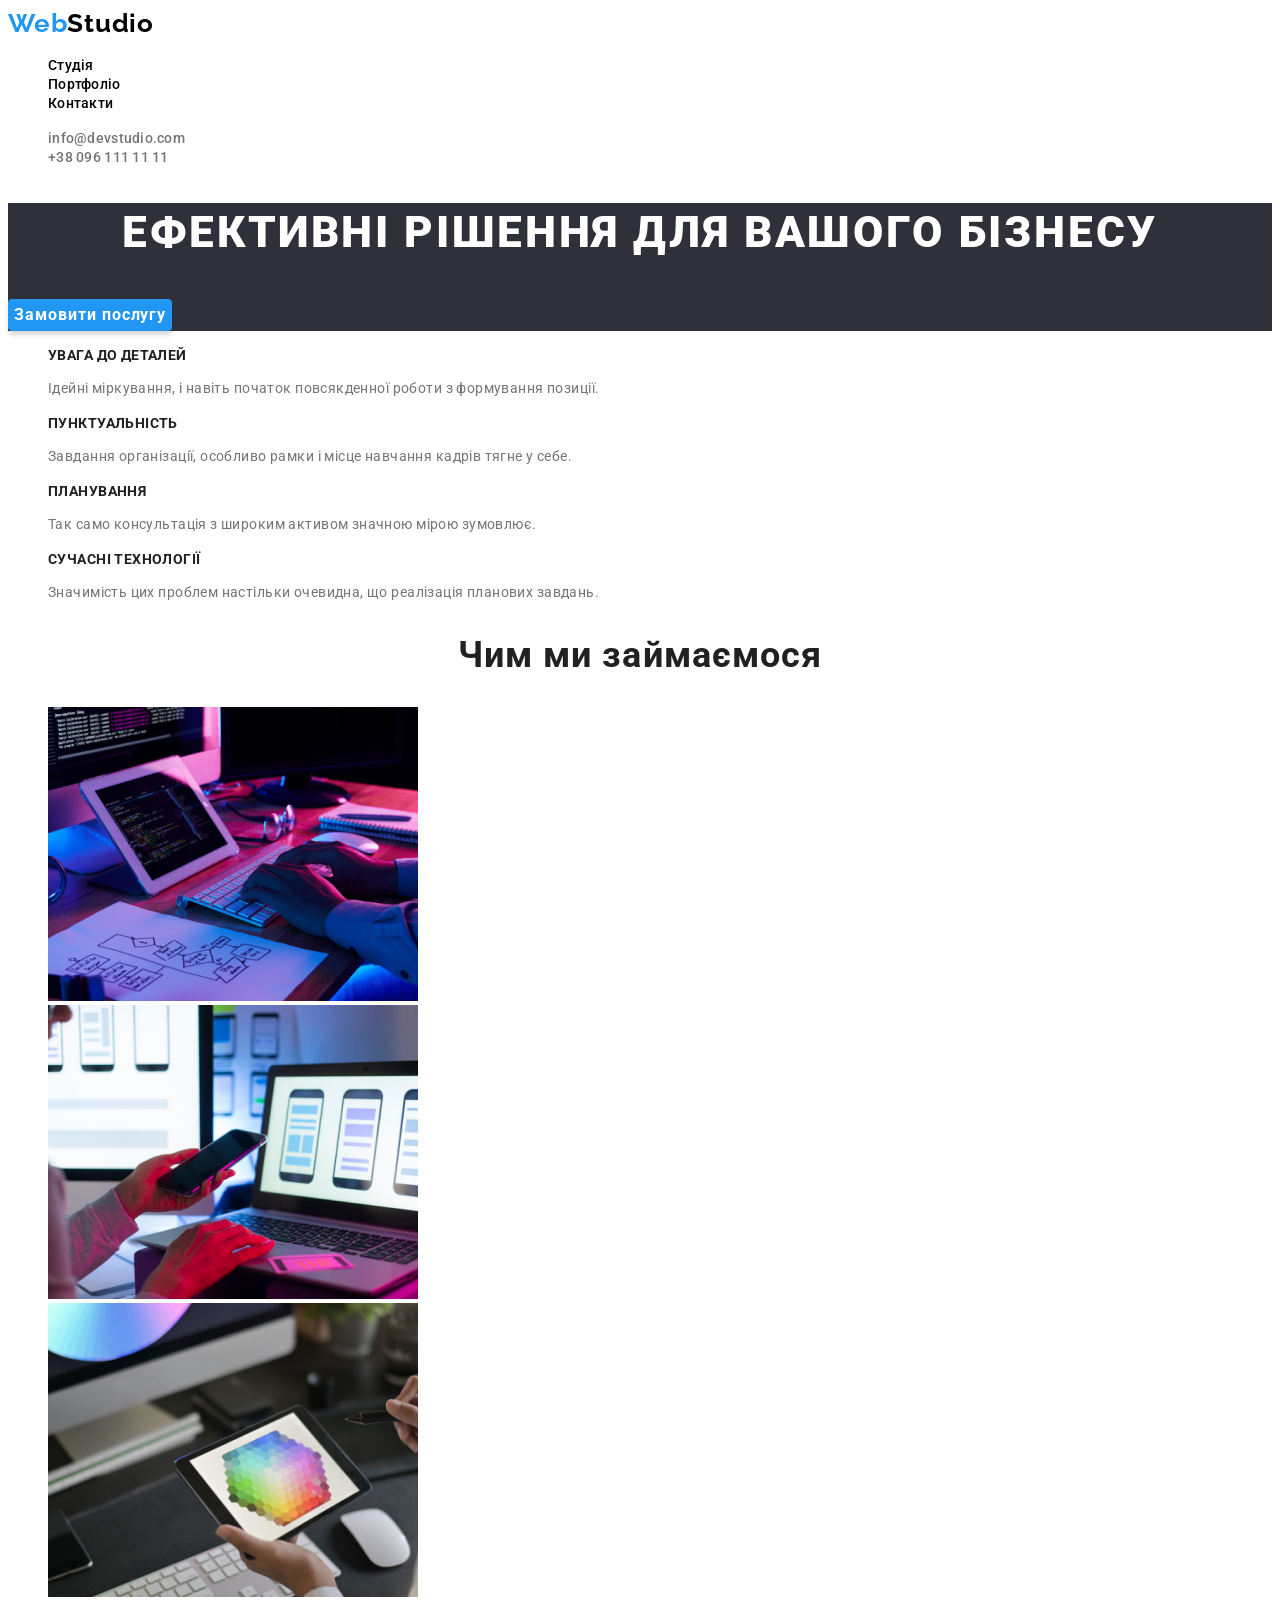
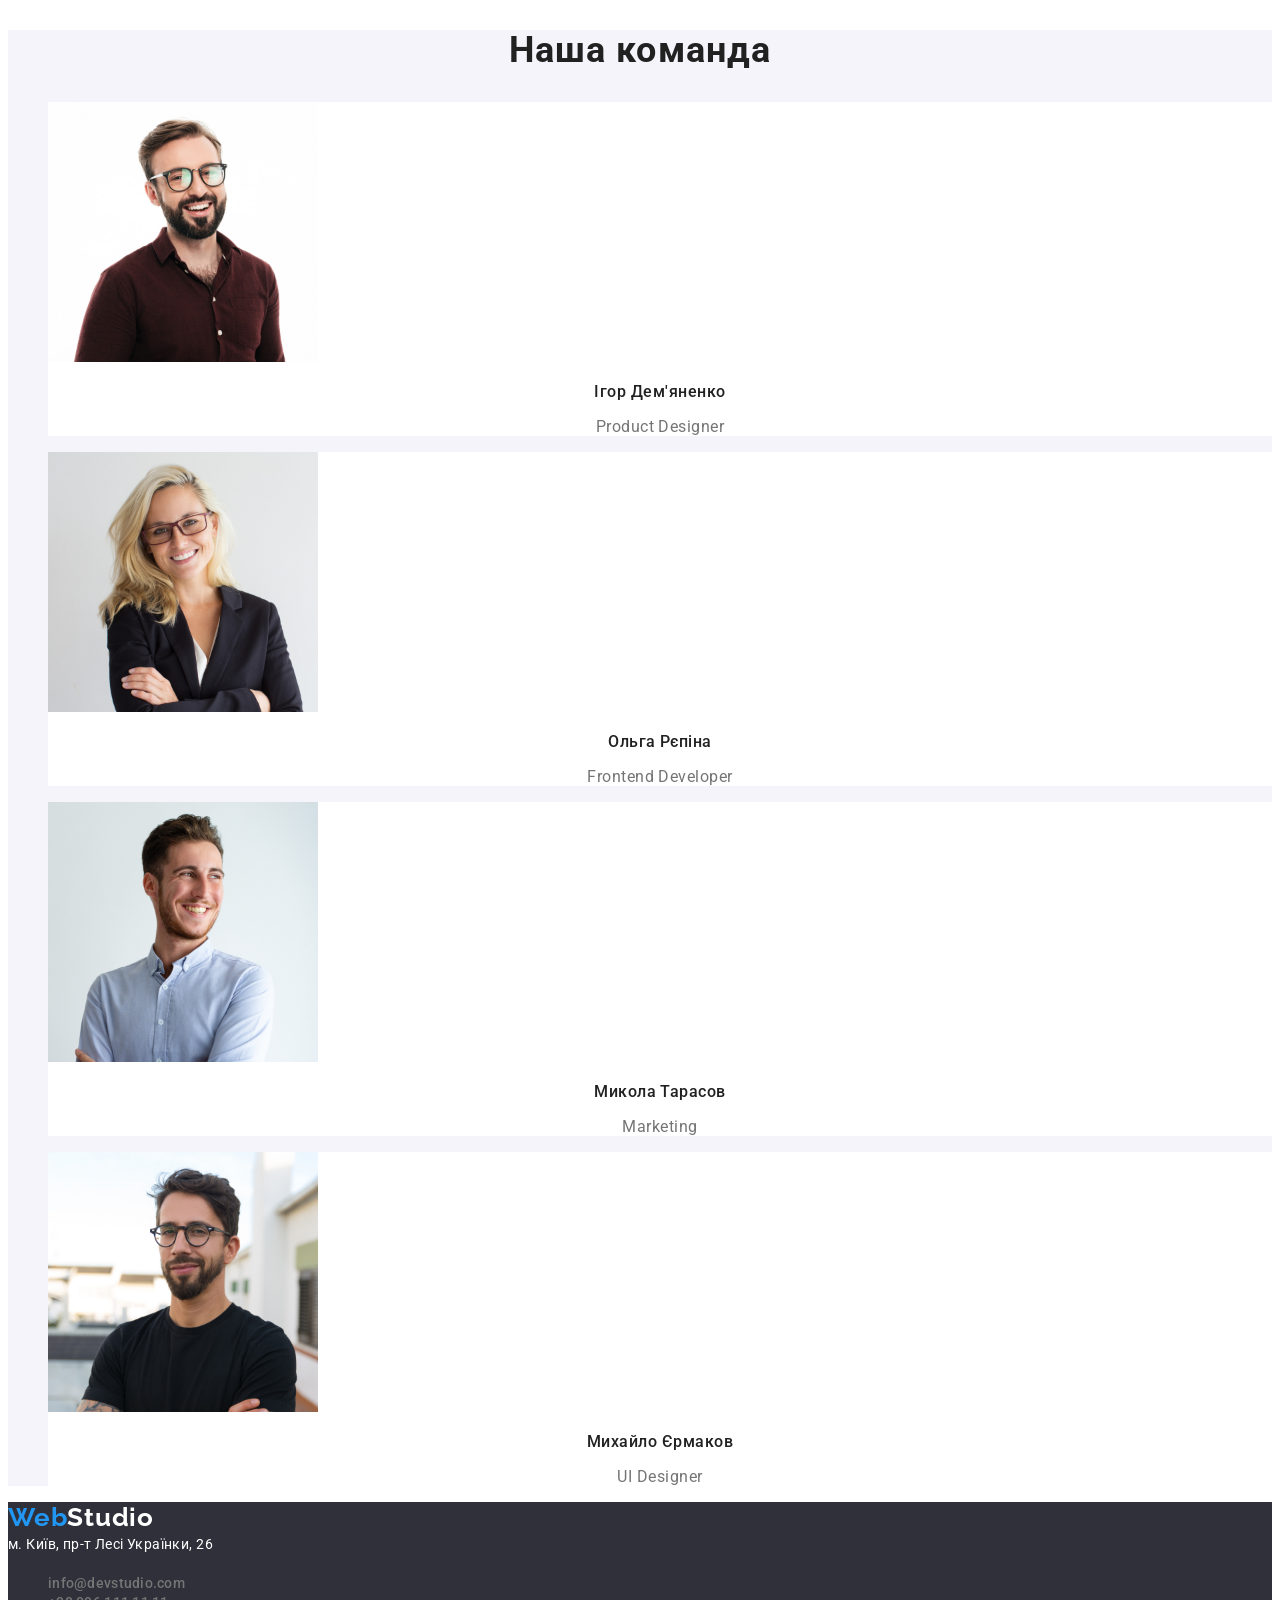
<file: index.html>
<!DOCTYPE html>
<html lang="uk">
<head>
    <meta charset="UTF-8">
    <meta http-equiv="X-UA-Compatible" content="IE=edge">
    <meta name="viewport" content="width=device-width, initial-scale=1.0">
    <title>WebStudio</title>
    
    <link rel="preconnect" href="https://fonts.googleapis.com">
    <link rel="preconnect" href="https://fonts.gstatic.com" crossorigin>
    <link href="https://fonts.googleapis.com/css2?family=Raleway:wght@700&family=Roboto:wght@400;500;700;900&display=swap" rel="stylesheet">
    <link rel="stylesheet" href="./css/styles.css">
</head>
<body>
    <!--Header-->
    <header>
        
        <!--Navigation bar-->
        <nav>
            <a class="logo-header" href="./index.html"><span class="accent-logo">Web</span>Studio</a>

            <ul>
                <li><a class="navigation-bar" href="./index.html">Студія</a></li>
                <li><a class="navigation-bar" href="./portfolio.html">Портфоліо</a></li>
                <li><a class="navigation-bar" href="#">Контакти</a></li>     
            </ul>
        </nav>

        <!--Contact info-->
        <ul>
            <li><a class="contact-info" href="mailto:info@devstudio.com">info@devstudio.com</a></li>
            <li><a class="contact-info" href="tel:+380961111111">+38 096 111 11 11</a></li>       
        </ul>
    </header>
    <!--Main content-->
    <main>

        <!--Main section-->
        <section class="main-section">
            <h1 class="main-title">Ефективні рішення для вашого бізнесу</h1>
            <button class="order-button" type="button">Замовити послугу</button>
        </section>

        <!--Features section-->
        <section class="features-section">
            <h2 class="visually-hidden">Наші особливості</h2>
            <ul>
                <li>
                    <h3 class="features-title">УВАГА ДО ДЕТАЛЕЙ</h3>
                    <p class="features-text">
                        Ідейні міркування, і навіть початок повсякденної роботи з формування позиції.
                    </p>
                </li>
                <li>
                    <h3 class="features-title">ПУНКТУАЛЬНІСТЬ</h3>
                    <p class="features-text">
                        Завдання організації, особливо рамки і місце навчання кадрів тягне у себе.
                    </p>
                </li>
                <li>
                    <h3 class="features-title">ПЛАНУВАННЯ</h3>
                    <p class="features-text">
                        Так само консультація з широким активом значною мірою зумовлює.
                    </p>
                </li>
                <li>
                    <h3 class="features-title">СУЧАСНІ ТЕХНОЛОГІЇ</h3>
                    <p class="features-text">
                        Значимість цих проблем настільки очевидна, що реалізація планових завдань.
                    </p>
                </li>
            </ul>
        </section>
        
        <!--Activity section-->
        <section class="activity-section">
            <h2 class="activity-title">Чим ми займаємося</h2>
            <ul>
                <li>
                    <img src="./images/image1.jpg" alt="Людина за комп'ютером" width="370" height="294"/>   
                </li>
                <li>
                    <img src="./images/image2.jpg" alt="Прототип мобільного дадатку" width="370" height="294"/>
                </li>
                <li>
                    <img src="./images/image3.jpg" alt="Людина з планшетом" width="370" height="294"/></li>
            </ul>
        </section>

        <!--Team Section-->
        <section class="team-section">
            <h2 class="team-title">Наша команда</h2>
            <ul>
                <li class="team-list">
                    <img src="./images/image4.jpg" alt="Чоловік в окулярах" width="270" height="260" />
                    <h3 class="team-name">Ігор Дем'яненко</h3>
                    <p class="team-position">Product Designer</p>
                </li>
                <li class="team-list">
                    <img src="./images/image5.jpg" alt="Жінка в окулярах" width="270" height="260" />
                    <h3 class="team-name">Ольга Рєпіна</h3>
                    <p class="team-position">Frontend Developer</p>
                </li>
                <li class="team-list">
                    <img src="./images/image6.jpg" alt="Чоловік в сорочці" width="270" height="260" />
                    <h3 class="team-name">Микола Тарасов</h3>
                    <p class="team-position">Marketing</p>
                </li>
                <li class="team-list">
                    <img src="./images/image7.jpg" alt="Чоловік в чорній футболці" width="270px" height="260px" />
                    <h3 class="team-name">Михайло Єрмаков</h3>
                    <p class="team-position">UI Designer</p>
                </li>   
            </ul>
        </section>

    </main>
    
    <!--Footer-->
    <footer class="footer">
        <a class="logo-footer" href="./index.html"><span class="accent-logo">Web</span>Studio</a>
        <address class="address-section">
            <a class="footer-address" href="https://www.google.com/maps/d/u/0/viewer?mid=10uSM3H-mIU3GznYo2szRIEphczw&hl=en_US&ll=50.42732700000001%2C30.538092&z=17" target="_blank" rel="noopener noreferrer nofollow">м. Київ, пр-т Лесі Українки, 26</a>
        <ul>
            
            <li><a class="contact-info" href="mailto:info@devstudio.com">info@devstudio.com</a></li>
            <li><a class="contact-info" href="tel:+380961111111">+38 096 111 11 11</a></li>
        </ul>
        </address>
    </footer>
</body>
</html>
</file>
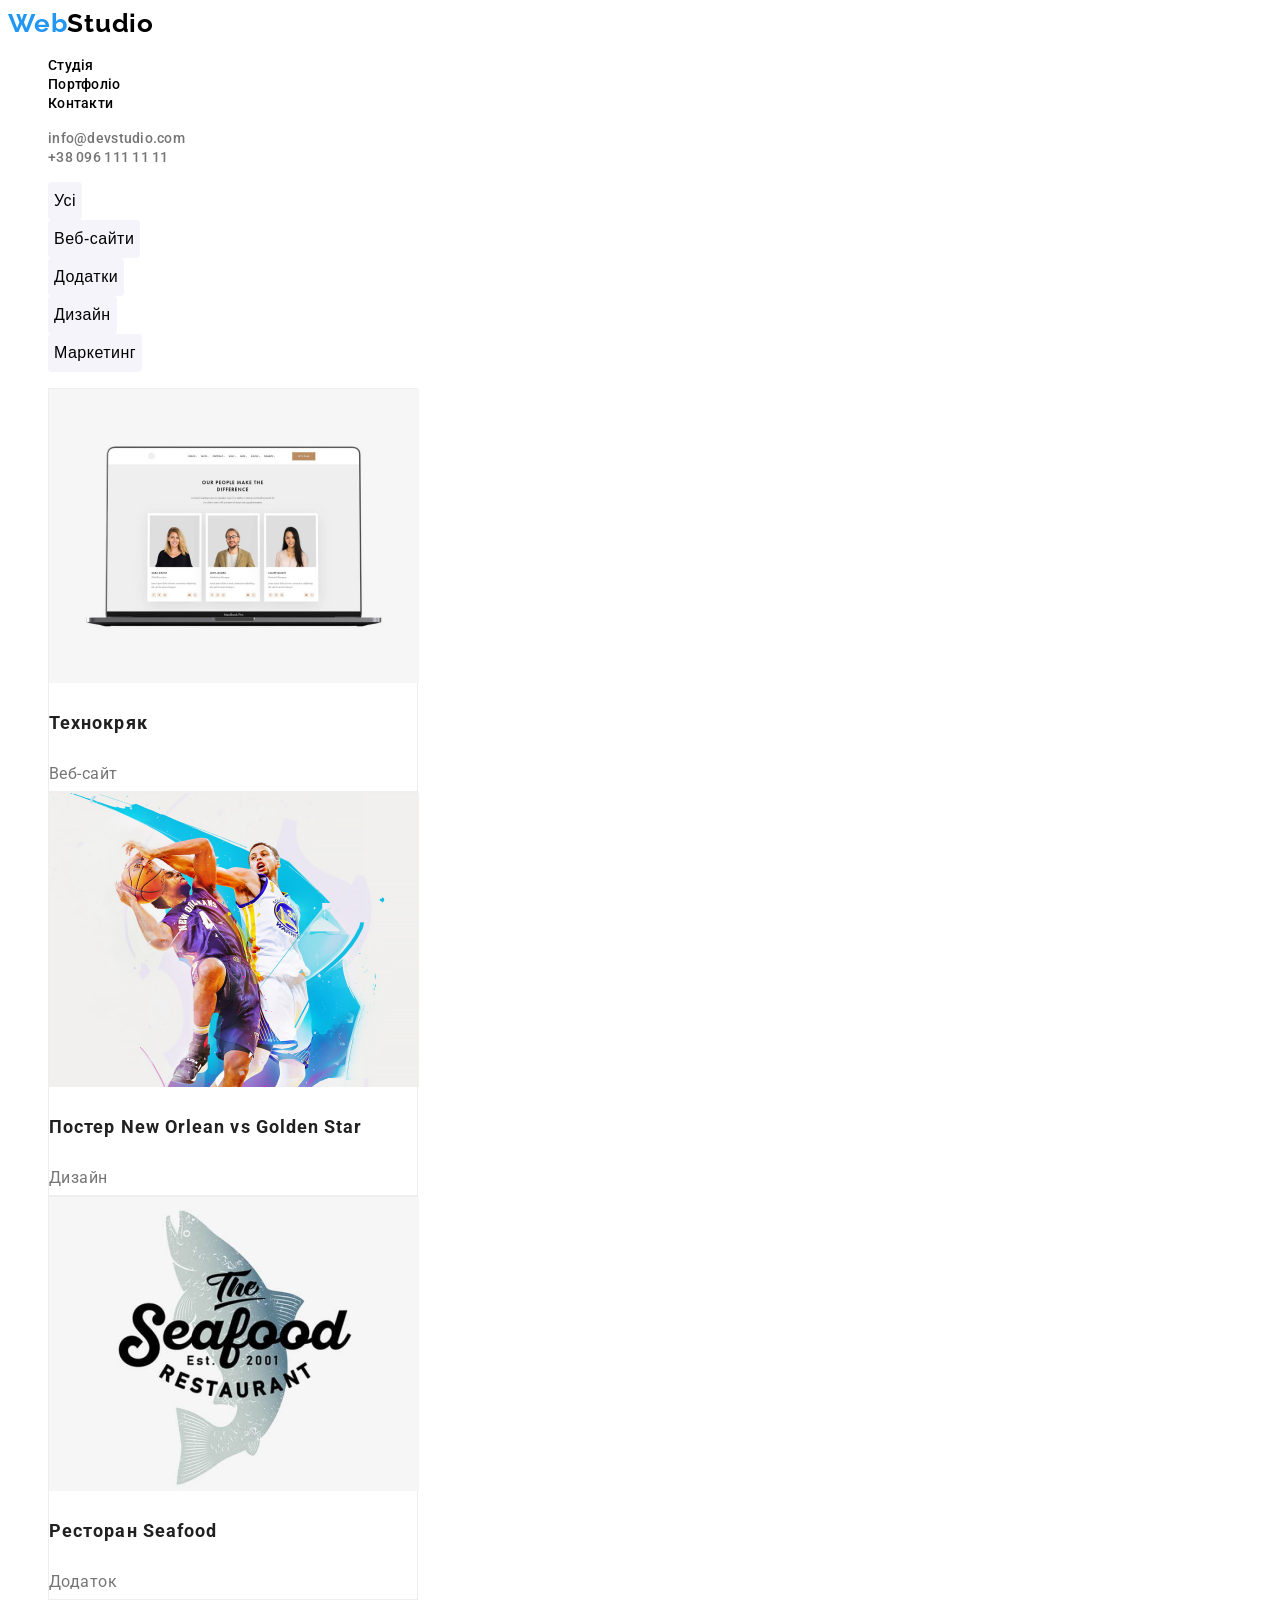
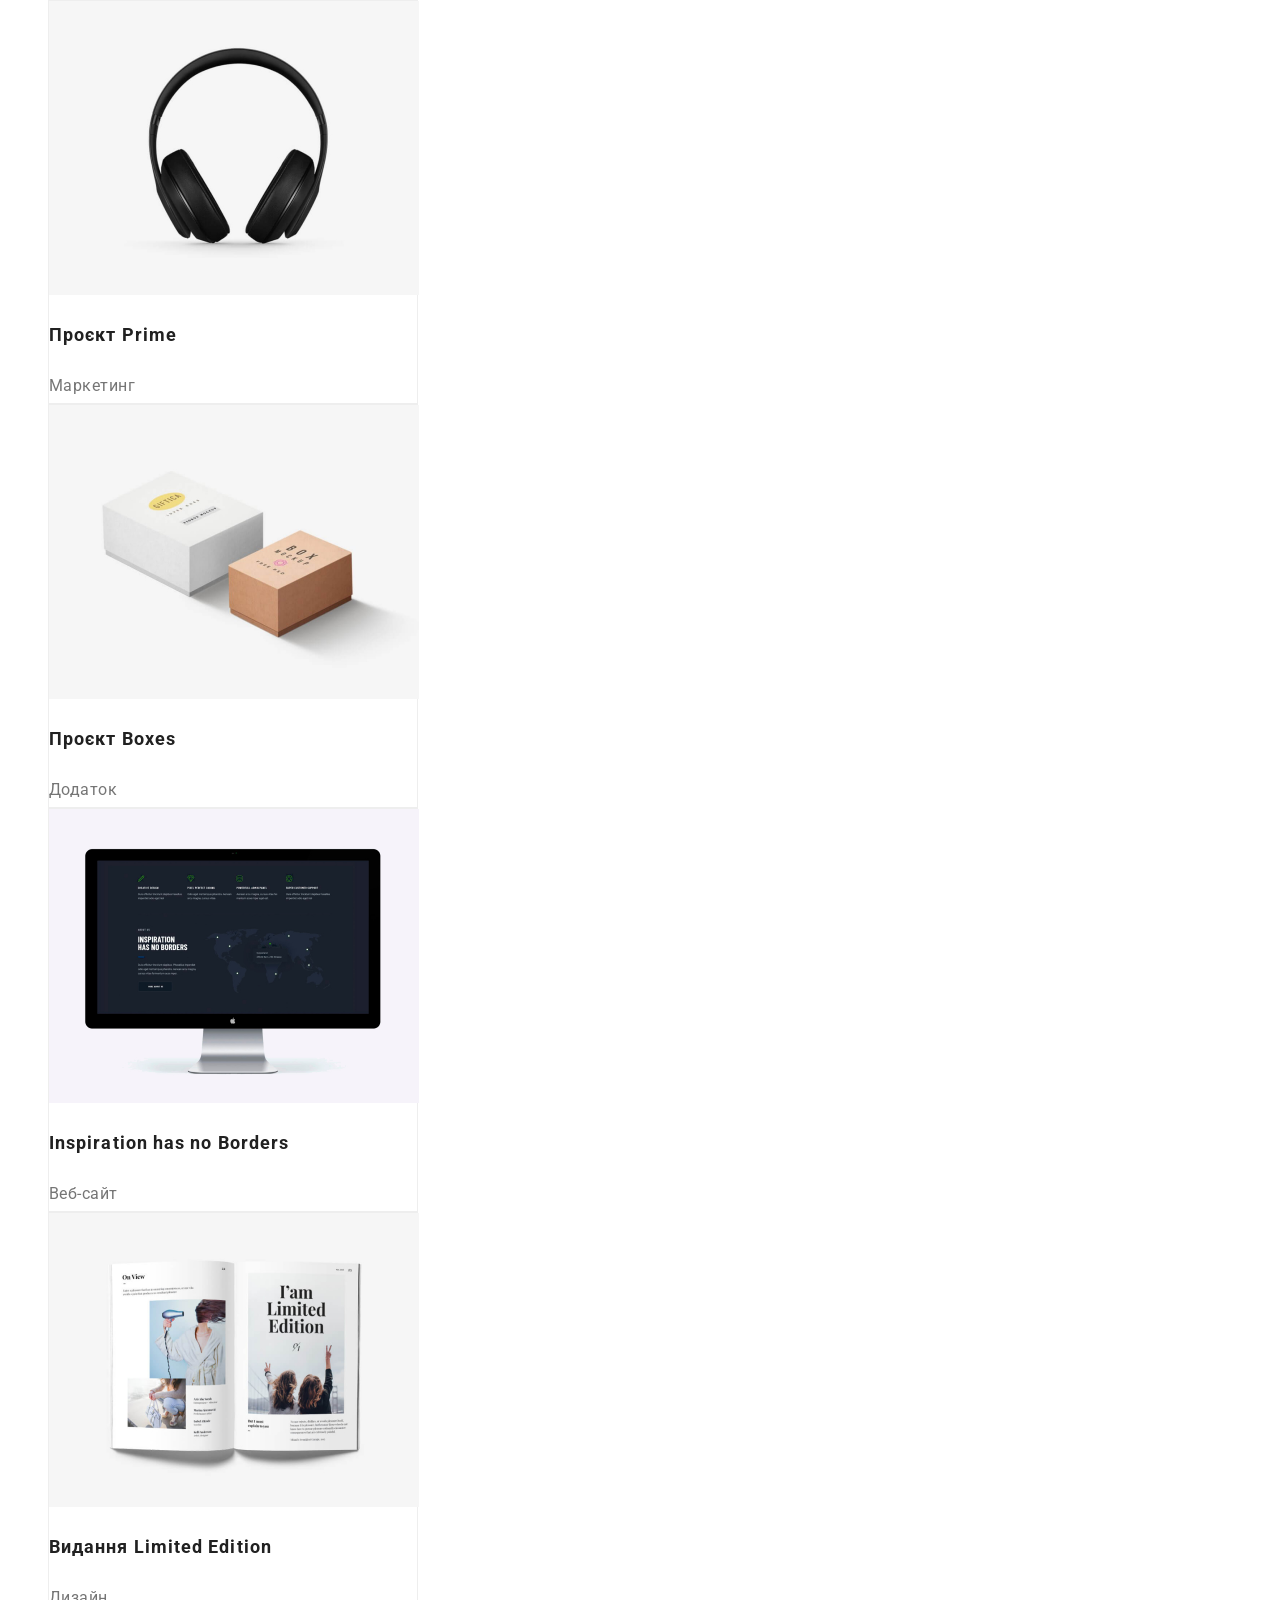
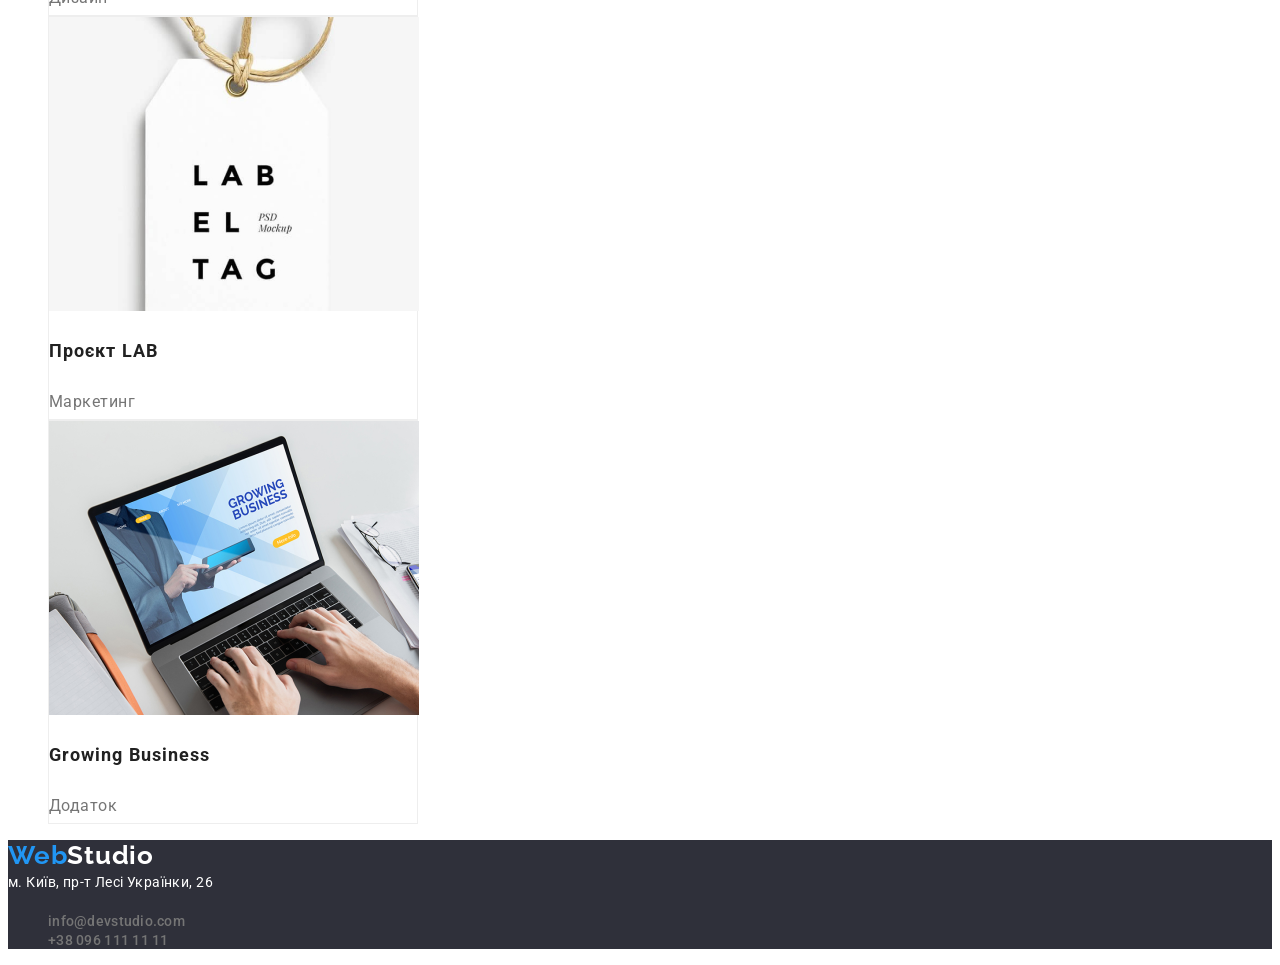
<file: portfolio.html>
<!DOCTYPE html>
<html lang="uk">
<head>
    <meta charset="UTF-8">
    <meta http-equiv="X-UA-Compatible" content="IE=edge">
    <meta name="viewport" content="width=device-width, initial-scale=1.0">
    <title>Document</title>
   
    <link rel="preconnect" href="https://fonts.googleapis.com">
    <link rel="preconnect" href="https://fonts.gstatic.com" crossorigin>
    <link href="https://fonts.googleapis.com/css2?family=Raleway:wght@700&family=Roboto:wght@400;500;700;900&display=swap" rel="stylesheet">
     <link rel="stylesheet" href="./css/styles.css">
</head>
<body>
    <!--Header-->
    <header>
        <!--Navigation bar-->
        <nav>
            <a class="logo-header" href="./index.html"><span class="accent-logo">Web</span>Studio</a>
        
            <ul>
                <li><a class="navigation-bar" href="./index.html">Студія</a></li>
                <li><a class="navigation-bar" href="#">Портфоліо</a></li>
                <li><a class="navigation-bar" href="#">Контакти</a></li>
            </ul>
        </nav>
        
        <!--Contact info-->
        <ul>
            <li><a class="contact-info" href="mailto:info@devstudio.com">info@devstudio.com</a></li>
            <li><a class="contact-info" href="tel:+380961111111">+38 096 111 11 11</a></li>
        </ul>
    </header>
    <main>

        <!--Filter section-->
        <section>
            <ul>
                <li><button class="filter-button" type="button">Усі</button></li>
                <li><button class="filter-button" type="button">Веб-сайти</button></li>
                <li><button class="filter-button" type="button">Додатки</button></li>
                <li><button class="filter-button" type="button">Дизайн</button></li>
                <li><button class="filter-button" type="button">Маркетинг</button></li>
            </ul>
       
            <ul>
                <li class="all-list">
                    <img src="./images/techno.jpg" alt="Прототип веб-сайту" width="370" height="294">
                    <h3 class="project-name">Технокряк</h3>
                    <p class="project">Веб-сайт</p>
                </li>
                <li class="all-list">
                    <img src="./images/neworlean.jpg" alt="Двоє баскетболістів" width="370" height="294">
                    <h3 class="project-name">Постер New Orlean vs Golden Star</h3>
                    <p class="project">Дизайн</p>
                </li>
                <li class="all-list">
                    <img src="./images/seafood.jpg" alt="Лого ресторану морепродуктів" width="370" height="294">
                    <h3 class="project-name">Ресторан Seafood</h3>
                    <p class="project">Додаток</p>
                </li>
                <li class="all-list">
                    <img src="./images/prime.jpg" alt="Навушники" width="370" height="294">
                    <h3 class="project-name">Проєкт Prime</h3>
                    <p class="project">Маркетинг</p>
                </li>
                <li class="all-list">
                    <img src="./images/boxes.jpg" alt="Дві коробки" width="370" height="294">
                    <h3 class="project-name">Проєкт Boxes</h3>
                    <p class="project">Додаток</p>
                </li>
                <li class="all-list">
                    <img src="./images/inspiration.jpg" alt="Монітор комп'ютеру" width="370" height="294">
                    <h3 class="project-name">Inspiration has no Borders</h3>
                    <p class="project">Веб-сайт</p>
                </li>
                <li class="all-list">
                    <img src="./images/limited.jpg" alt="Розкрита книга" width="370" height="294">
                    <h3 class="project-name">Видання Limited Edition</h3>
                    <p class="project">Дизайн</p>
                </li>
                <li class="all-list">
                    <img src="./images/lab.jpg" alt="Лого проекту" width="370" height="294">
                    <h3 class="project-name">Проєкт LAB</h3>
                    <p class="project">Маркетинг</p>
                </li>
                <li class="all-list">
                    <img src="./images/business.jpg" alt="Людина за ноутбуком" width="370" height="294">
                    <h3 class="project-name">Growing Business</h3>
                    <p class="project">Додаток</p>
                </li>
            </ul>
        </section>

    </main>

    <!--Footer-->
    <footer class="footer">
        <a class="logo-footer" href="./index.html"><span class="accent-logo">Web</span>Studio</a>
        <address class="address-section">
            <a class="footer-address" href="https://www.google.com/maps/d/u/0/viewer?mid=10uSM3H-mIU3GznYo2szRIEphczw&hl=en_US&ll=50.42732700000001%2C30.538092&z=17"
                target="_blank" rel="noopener noreferrer nofollow">м. Київ, пр-т Лесі Українки, 26</a>
            <ul>
        
                <li><a class="contact-info" href="mailto:info@devstudio.com">info@devstudio.com</a></li>
                <li><a class="contact-info" href="tel:+380961111111">+38 096 111 11 11</a></li>
            </ul>
        </address>
    </footer>
</body>
</html>
</file>
<file: css/styles.css>
:root {
--main-color: #2F303A;
--second-color: #F5F4FA;
--main-text-color: #212121;
--second-text-color: #757575;
--accent-text-color: #2196F3;
--logo-text-header: #000000;
--logo-text-footer: #fff;
--body-color: #fff;
--second-body-color: #F5F4FA;
}
body {
    font-family: 'Roboto', sans-serif;
    font-weight: 400;
    background-color: var(--body-color);
}

/*Header*/

.logo-header {
    font-family: 'Raleway';
    font-weight: 700;
    font-size: 26px;
    line-height: 1.192;
    letter-spacing: 0.03em;
    text-decoration: none;
    color: var(--logo-text-header);
}

.accent-logo {
    color: var(--accent-text-color);
}

li {
    list-style-type: none;
}

.navigation-bar {
    text-decoration: none;
    font-weight: 500;
    font-size: 14px;
    line-height: 1.142;
    letter-spacing: 0.02em;
    color: var(--main-text-color), #212121;
}

.contact-info {
    font-style: normal;
    text-decoration: none;
    font-weight: 500;
    font-size: 14px;
    line-height: 1.142;
    letter-spacing: 0.02em;
    color: var(--second-text-color);
}

.navigation-bar:hover,
.navigation-bar:focus{
    color: var(--accent-text-color);
}

.contact-info:hover,
.contact-info:focus {
    color: var(--accent-text-color);
}

/*Main body of main page*/

/*main section*/

.main-section {
background-color: var(--main-color);
}
.main-title {
font-weight: 900;
font-size: 44px;
line-height: 1.363;
text-align: center;
letter-spacing: 0.06em;
text-transform: uppercase;
color: var(--body-color);
}


button {
    border: none;
    cursor: pointer;
}
.order-button {
    background: var(--accent-text-color);
    box-shadow: 0px 4px 4px rgba(0, 0, 0, 0.15);
    border-radius: 4px;
    font-family: inherit;
    font-weight: 700;
    font-size: 16px;
    line-height: 1.875;
    display: flex;
    align-items: center;
    text-align: center;
    letter-spacing: 0.06em;
    color: var(--body-color);
}

.order-button:hover,
.order-button:focus {
    background: #188CE8;
    box-shadow: 0px 4px 4px rgba(0, 0, 0, 0.15);
    border-radius: 4px;
}

/*features section*/

.features-section {
    background: var(--body-color);
}
.visually-hidden {
    position: absolute;
    white-space: nowrap;
    width: 1px;
    height: 1px;
    overflow: hidden;
    border: 0;
    padding: 0;
    clip: rect(0 0 0 0);
    clip-path: inset(50%);
    margin: -1px;
}

.features-title{
    font-weight: 700;
    font-size: 14px;
    line-height: 1.142;
    letter-spacing: 0.03em;
    text-transform: uppercase;
    color: var(--main-text-color);
}

.features-text {
    font-size: 14px;
    line-height: 1.714;
    letter-spacing: 0.03em;
    color: var(--second-text-color);
}

/*activity section*/

.activity-section {
    background-color: var(--body-color);
}

.activity-title,
.team-title {
    font-weight: 700;
    font-size: 36px;
    line-height: 1.166;
    text-align: center;
    letter-spacing: 0.03em;
    color: var(--main-text-color);
}

/*team section*/

.team-section {
    background: var(--second-body-color);
}

.team-list {
    background-color: var(--body-color);
}

.team-name {
    font-weight: 500;
    font-size: 16px;
    line-height: 1.187;
    letter-spacing: 0.03em;
    text-align: center;
    color: var(--main-text-color);
}

.team-position {
    font-size: 16px;
    line-height: 1.187;
    letter-spacing: 0.03em;
    text-align: center;
    color: var(--second-text-color);
}

/*Footer*/

.footer {
    background-color: var(--main-color);
}
.logo-footer {
    font-family: 'Raleway';
    font-style: normal;
    font-weight: 700;
    font-size: 26px;
    line-height: 1.192;
    letter-spacing: 0.03em;
    color: var(--logo-text-footer);
    text-decoration: none;
}

.address-section {
    font-style: normal;
}

.footer-address {
    font-size: 14px;
    line-height: 1.714;
    letter-spacing: 0.03em;
    color: var(--body-color);
    text-decoration: none;
}


/*Portfolio page*/
.filter-button {
    background-color: var(--second-color);
    border-radius: 4px;
    font-style:inherit;
    font-weight: 500;
    font-size: 16px;
    line-height: 1.625;
    text-align: center;
    letter-spacing: 0.03em;
    height: 38px;
    left: 593px;
    top: 174px;
}

.filter-button:hover,
.filter-button:focus {
    background-color: var(--accent-text-color);
    box-shadow: 0px 3px 1px rgba(0, 0, 0, 0.1), 0px 1px 2px rgba(0, 0, 0, 0.08), 0px 2px 2px rgba(0, 0, 0, 0.12);
    border-radius: 4px;
    color: var(--body-color);
}

.all-list {
    box-sizing: border-box;
    width: 370px;
    height: 404px;
    left: 215px;
    top: 262px;
    background: var(--body-color);
    border: 1px solid #EEEEEE;
}

.project-name {
    font-weight: 700;
    font-size: 18px;
    line-height: 2;
    letter-spacing: 0.06em;
    color: var(--main-text-color);
}

.project {
    font-size: 16px;
    line-height: 1.875;
    letter-spacing: 0.03em;
    color: var(--second-text-color);
}
</file>
